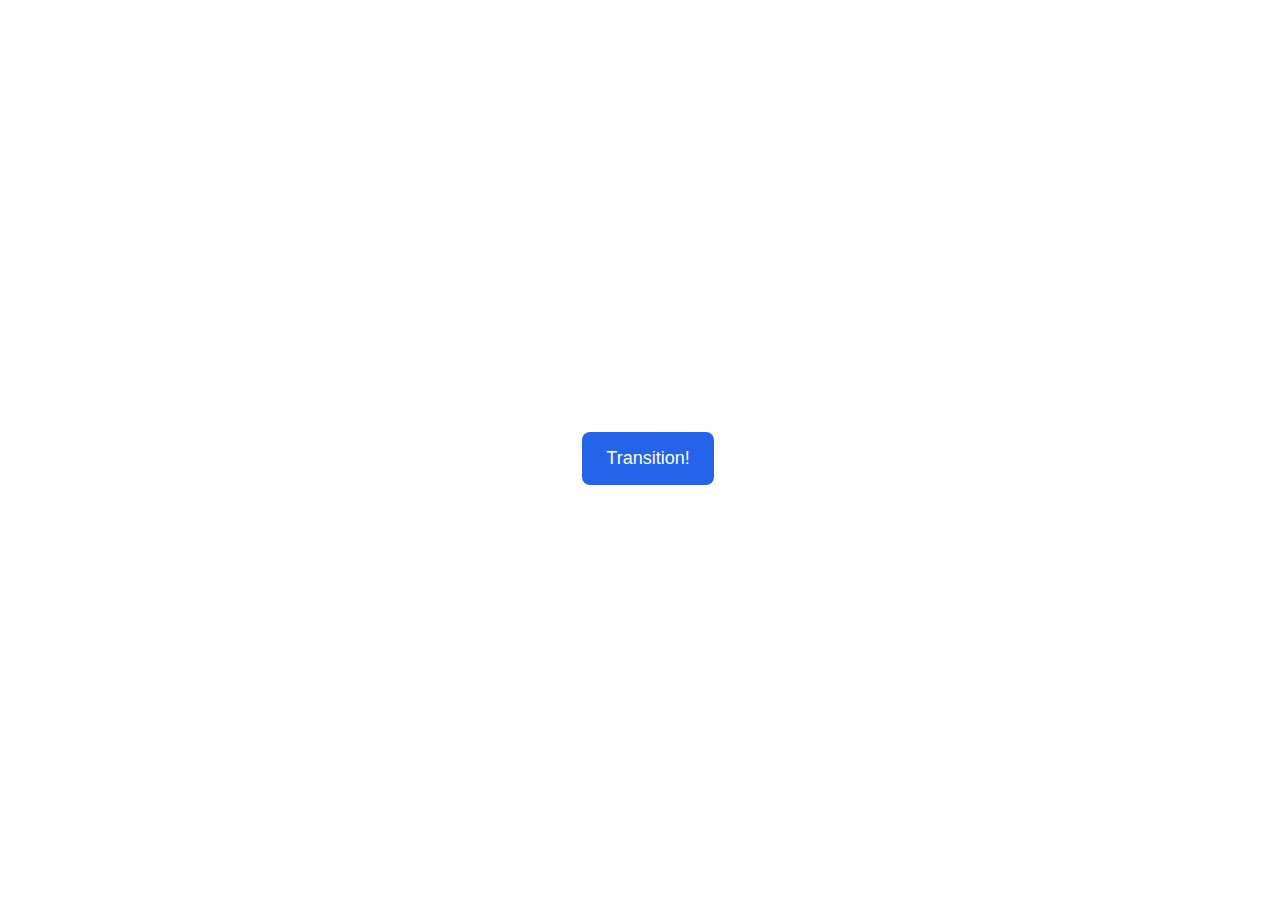
<file: animation/01-button-hover/index.html>
<!DOCTYPE html>
<html lang="en">
  <head>
    <meta charset="UTF-8" />
    <meta http-equiv="X-UA-Compatible" content="IE=edge" />
    <meta name="viewport" content="width=device-width, initial-scale=1.0" />
    <title>Button Hover</title>
    <link rel="stylesheet" href="style.css" />
  </head>
  <body>
    <div id="transition-container">
      <button>Transition!</button>
    </div>
  </body>
</html>
</file>
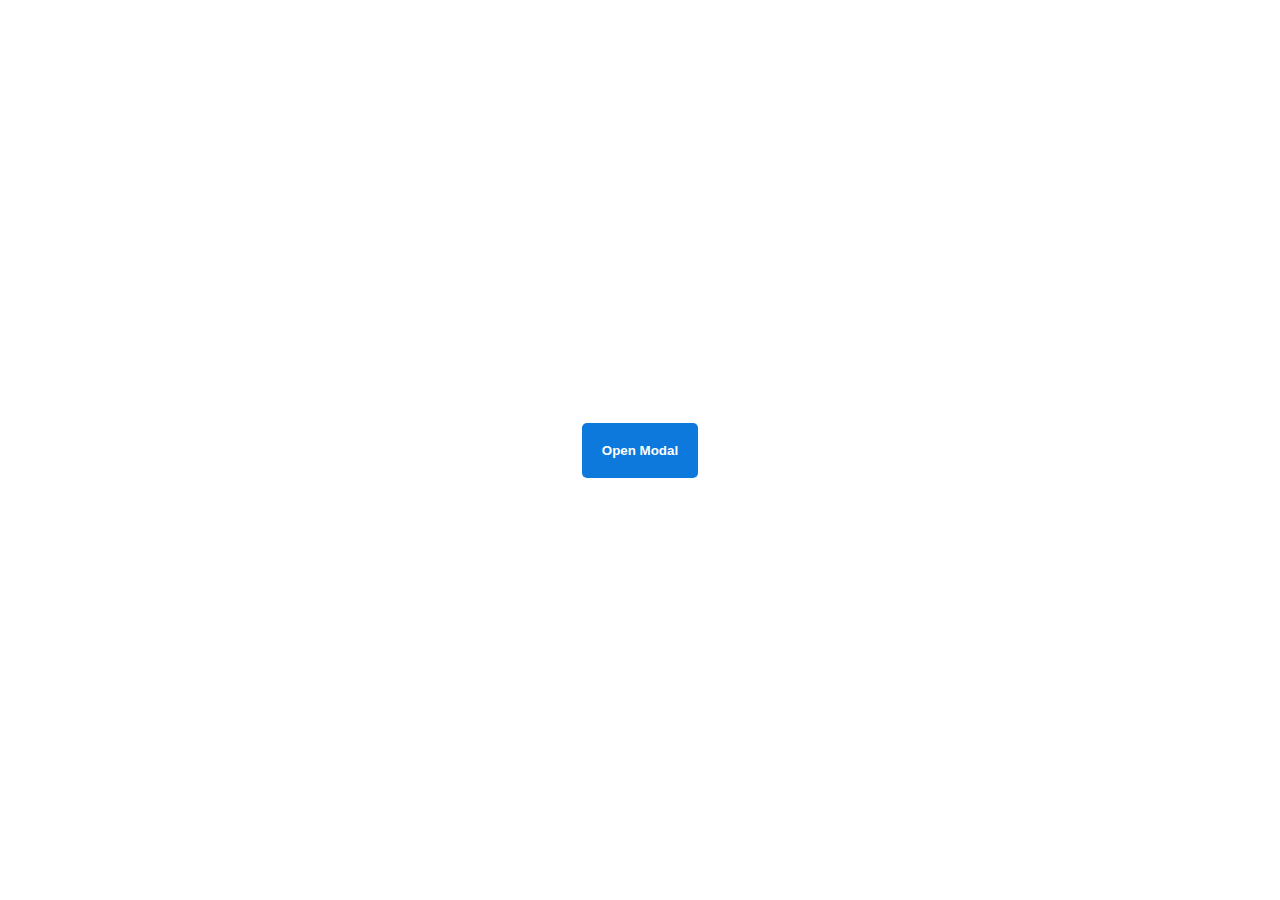
<file: animation/02-pop-up/index.html>
<!DOCTYPE html>
<html lang="en">
  <head>
    <meta charset="UTF-8" />
    <meta http-equiv="X-UA-Compatible" content="IE=edge" />
    <meta name="viewport" content="width=device-width, initial-scale=1.0" />
    <title>Popup</title>
    <link rel="stylesheet" href="style.css" />
  </head>
  <body>
    <div class="backdrop"></div>
    <div class="popup-modal">
      <h1>Look at me!</h1>
      <p>I'm a pop up dialog!</p>
      <button id="close-modal">Close Modal</button>
    </div>
    <div class="button-container">
      <button id="trigger-modal">Open Modal</button>
    </div>
    <script src="script.js"></script>
  </body>
</html>
</file>
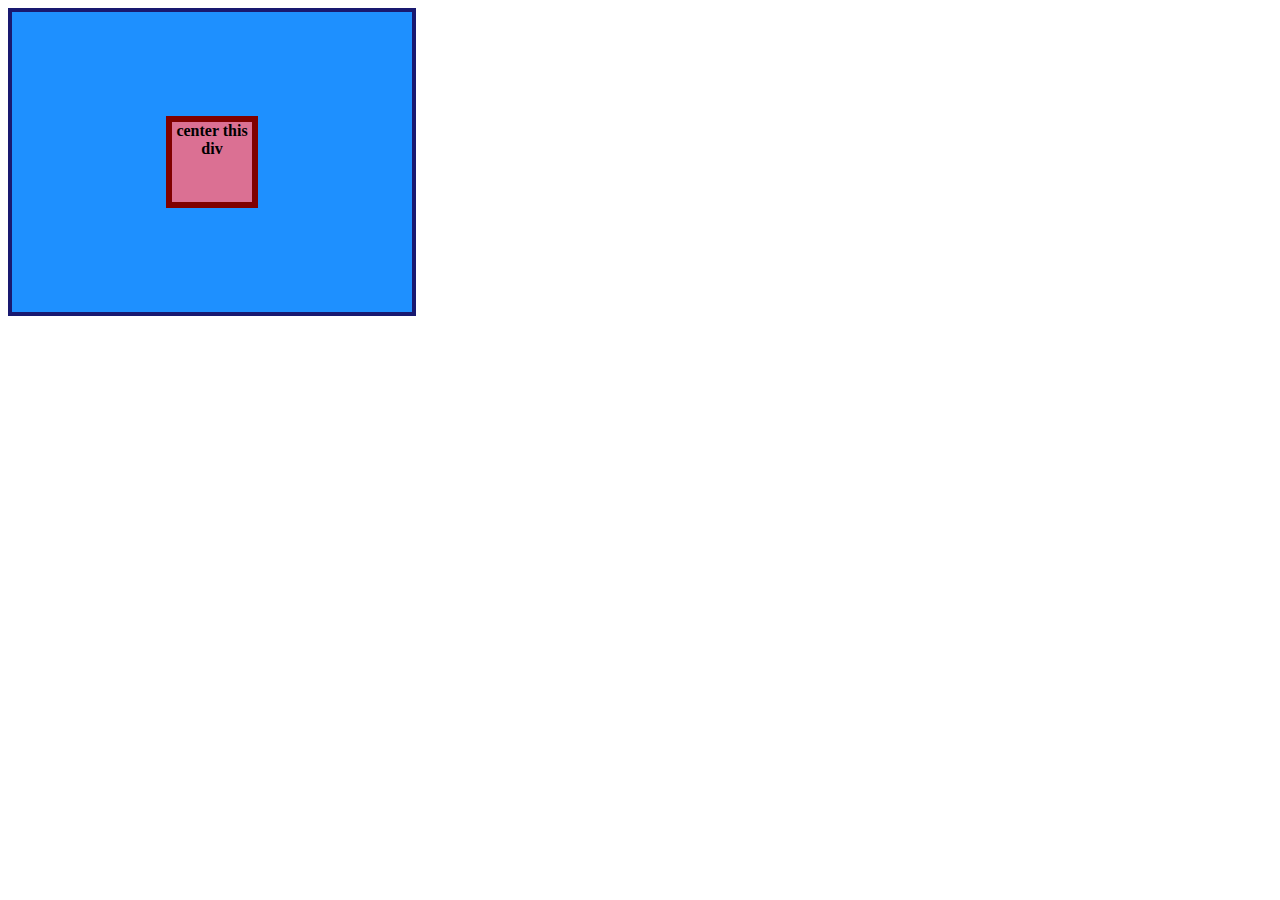
<file: flex/01-flex-center/index.html>
<!DOCTYPE html>
<html lang="en">
  <head>
    <meta charset="UTF-8">
    <meta http-equiv="X-UA-Compatible" content="IE=edge">
    <meta name="viewport" content="width=device-width, initial-scale=1.0">
    <title>CENTER THIS DIV</title>
    <link rel="stylesheet" href="style.css">
  </head>
  <body>
    <div class="container">
      <div class="box">center this div</div>
    </div>
  </body>
</html>
</file>
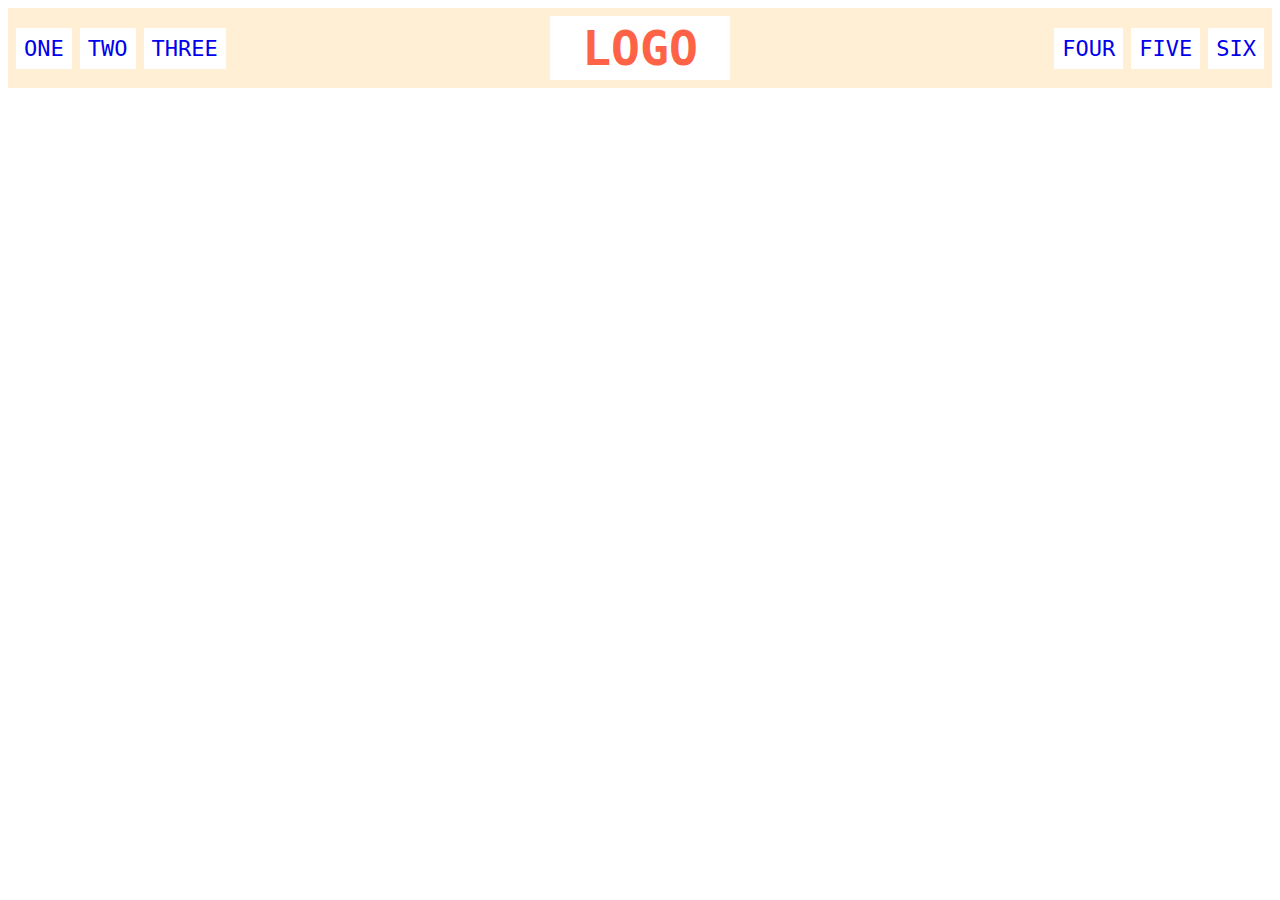
<file: flex/02-flex-header/index.html>
<!DOCTYPE html>
<html lang="en">
  <head>
    <meta charset="UTF-8">
    <meta http-equiv="X-UA-Compatible" content="IE=edge">
    <meta name="viewport" content="width=device-width, initial-scale=1.0">
    <title>Flex Header</title>
    <link rel="stylesheet" href="style.css">
  </head>
  <body>
    <div class="header">
      <div class="left-links">
        <ul>
          <li><a href="#">ONE</a></li>
          <li><a href="#">TWO</a></li>
          <li><a href="#">THREE</a></li>
        </ul>
      </div>
      <div class="logo">LOGO</div>
      <div class="right-links">
        <ul>
          <li><a href="#">FOUR</a></li>
          <li><a href="#">FIVE</a></li>
          <li><a href="#">SIX</a></li>
        </ul>
      </div>
    </div>
  </body>
</html>
</file>
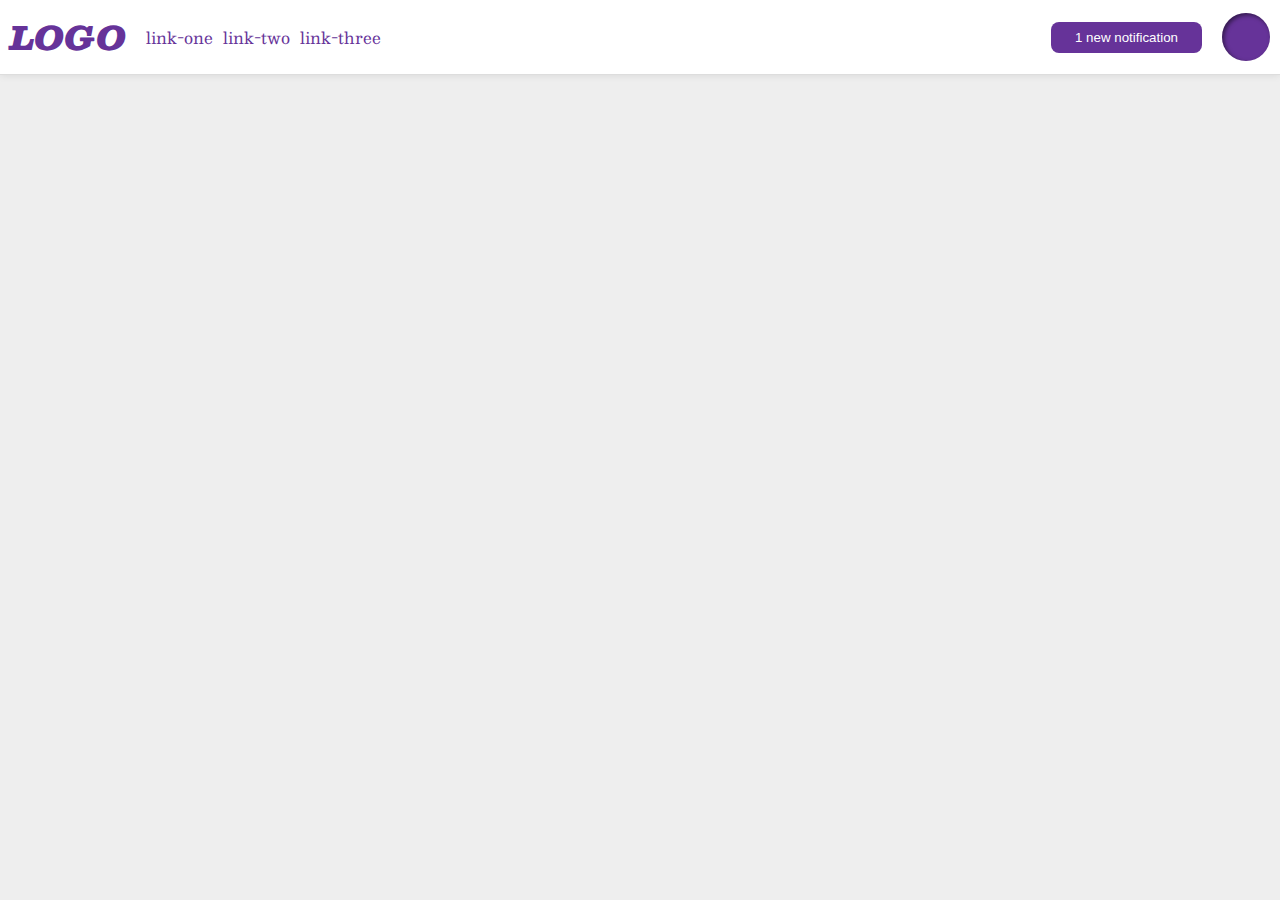
<file: flex/03-flex-header-2/index.html>
<!DOCTYPE html>
<html lang="en">
  <head>
    <meta charset="UTF-8">
    <meta http-equiv="X-UA-Compatible" content="IE=edge">
    <meta name="viewport" content="width=device-width, initial-scale=1.0">
    <title>Flex Header 2</title>
    <link rel="stylesheet" href="style.css">
  </head>
  <body>
    <div class="header">
      <div class="alignleft">
        <div class="logo">
          LOGO
        </div>
        <ul class="links">
          <li><a href="google.com">link-one</a></li>
          <li><a href="google.com">link-two</a></li>
          <li><a href="google.com">link-three</a></li>
        </ul>
      </div>
      <div class="alignright">
        <button class="notifications">
          1 new notification
        </button>
        <div class="profile-image"></div>
      </div>
    </div>
  </body>
</html>
</file>
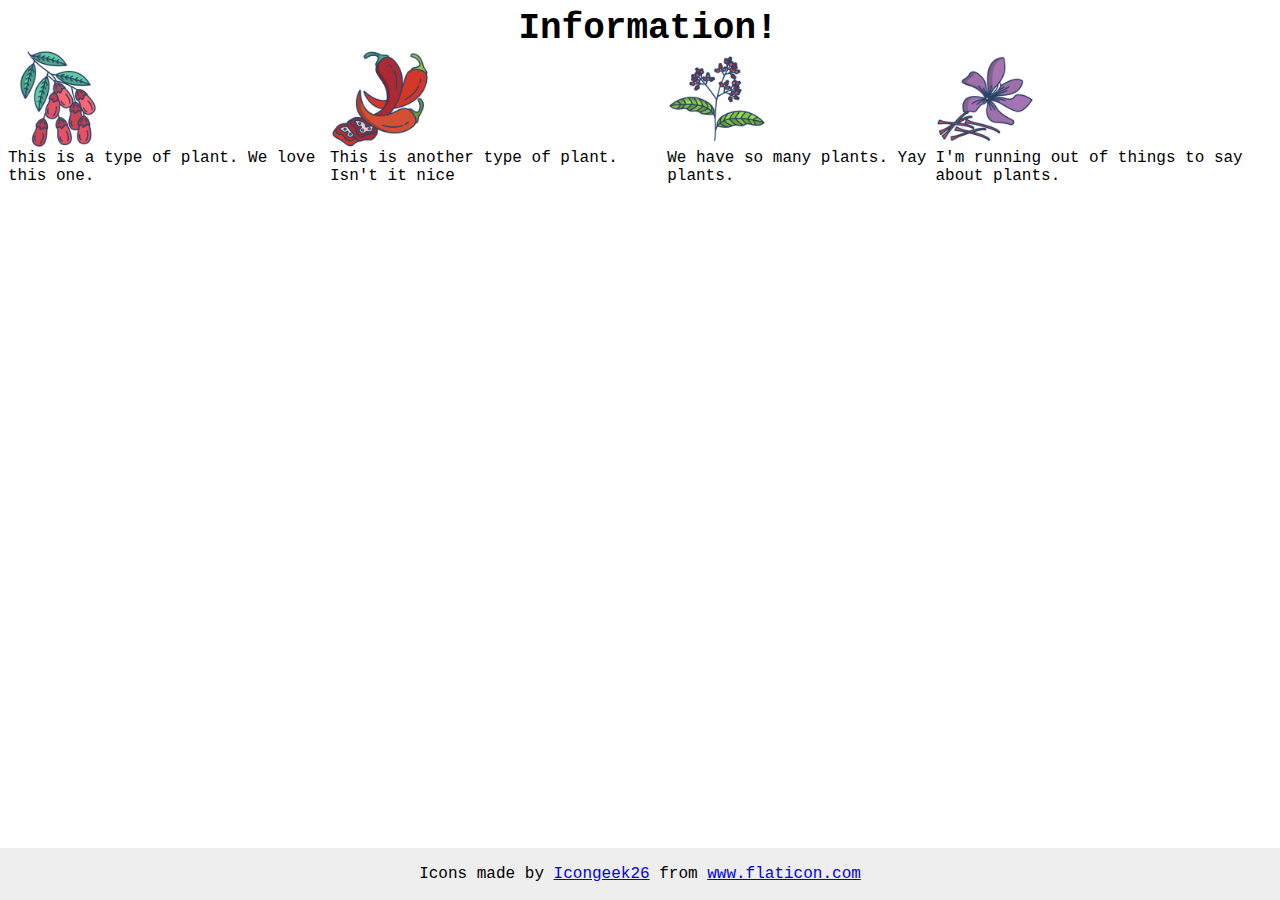
<file: flex/04-flex-information/index.html>
<!DOCTYPE html>
<html lang="en">
  <head>
    <meta charset="UTF-8">
    <meta http-equiv="X-UA-Compatible" content="IE=edge">
    <meta name="viewport" content="width=device-width, initial-scale=1.0">
    <title>Information</title>
    <link rel="stylesheet" href="style.css">
  </head>
  <body>
    <div class="title">Information!</div>

    <div class="allplants">
      <div class="pictext">
        <img src="./images/barberry.png" alt="barberry">
        <div class="text">This is a type of plant. We love this one.</div>
      </div>

      <div class="pictext">
        <img src="./images/chilli.png" alt="chili">
        <div class="text">This is another type of plant. Isn't it nice</div>
      </div>

      <div class="pictext">
        <img src="./images/pepper.png" alt="pepper">
        <div class="text">We have so many plants. Yay plants.</div>
      </div>

      <div class="pictext">
        <img src="./images/saffron.png" alt="saffron">
        <div class="text">I'm running out of things to say about plants.</div>
      </div>
    </div>

    <!-- disregard this section, it's here to give attribution to the creator of these icons -->
    <div class="footer">
      <div>Icons made by <a href="https://www.flaticon.com/authors/icongeek26" title="Icongeek26">Icongeek26</a> from <a href="https://www.flaticon.com/" title="Flaticon">www.flaticon.com</a></div>
    </div>
  </body>
</html>
</file>
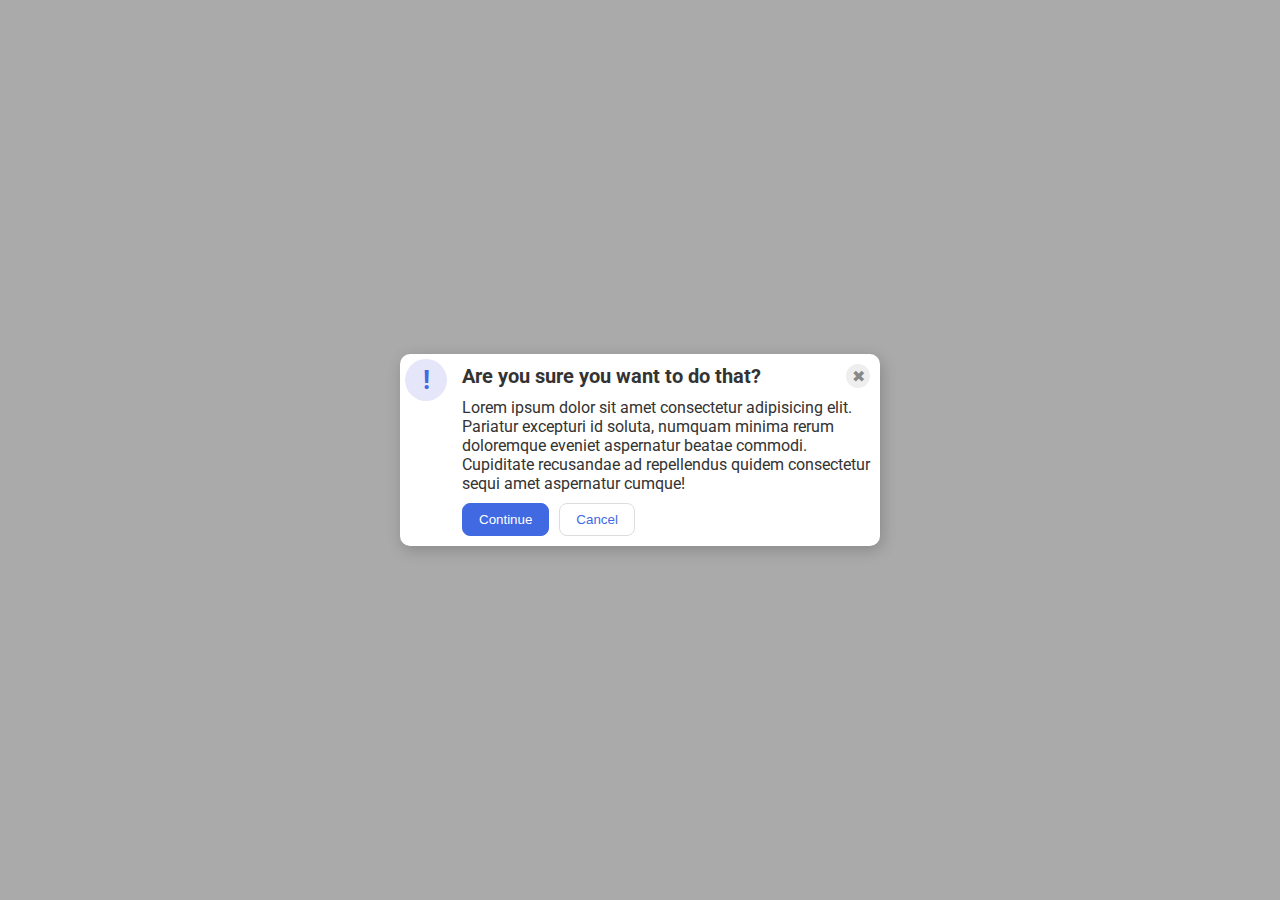
<file: flex/05-flex-modal/index.html>
<!DOCTYPE html>
<html lang="en">
  <head>
    <meta charset="UTF-8">
    <meta http-equiv="X-UA-Compatible" content="IE=edge">
    <meta name="viewport" content="width=device-width, initial-scale=1.0">
    <link rel="stylesheet" href="style.css">
    <title>Modal</title>
  </head>
  <body>
    <div class="modal">
      <div class="icon">!</div>
      <div class="rightside">
        <div class="titlexbutton">
          <div class="header">Are you sure you want to do that?</div>
          <div class="close-button">✖</div>
        </div>
        <div class="text">Lorem ipsum dolor sit amet consectetur adipisicing elit. Pariatur excepturi id soluta, numquam minima rerum doloremque eveniet aspernatur beatae commodi. Cupiditate recusandae ad repellendus quidem consectetur sequi amet aspernatur cumque!</div>
        <div class="buttons">
          <button class="continue">Continue</button>
          <button class="cancel">Cancel</button>
        </div>
      </div>
    </div>
  </body>
</html>
</file>
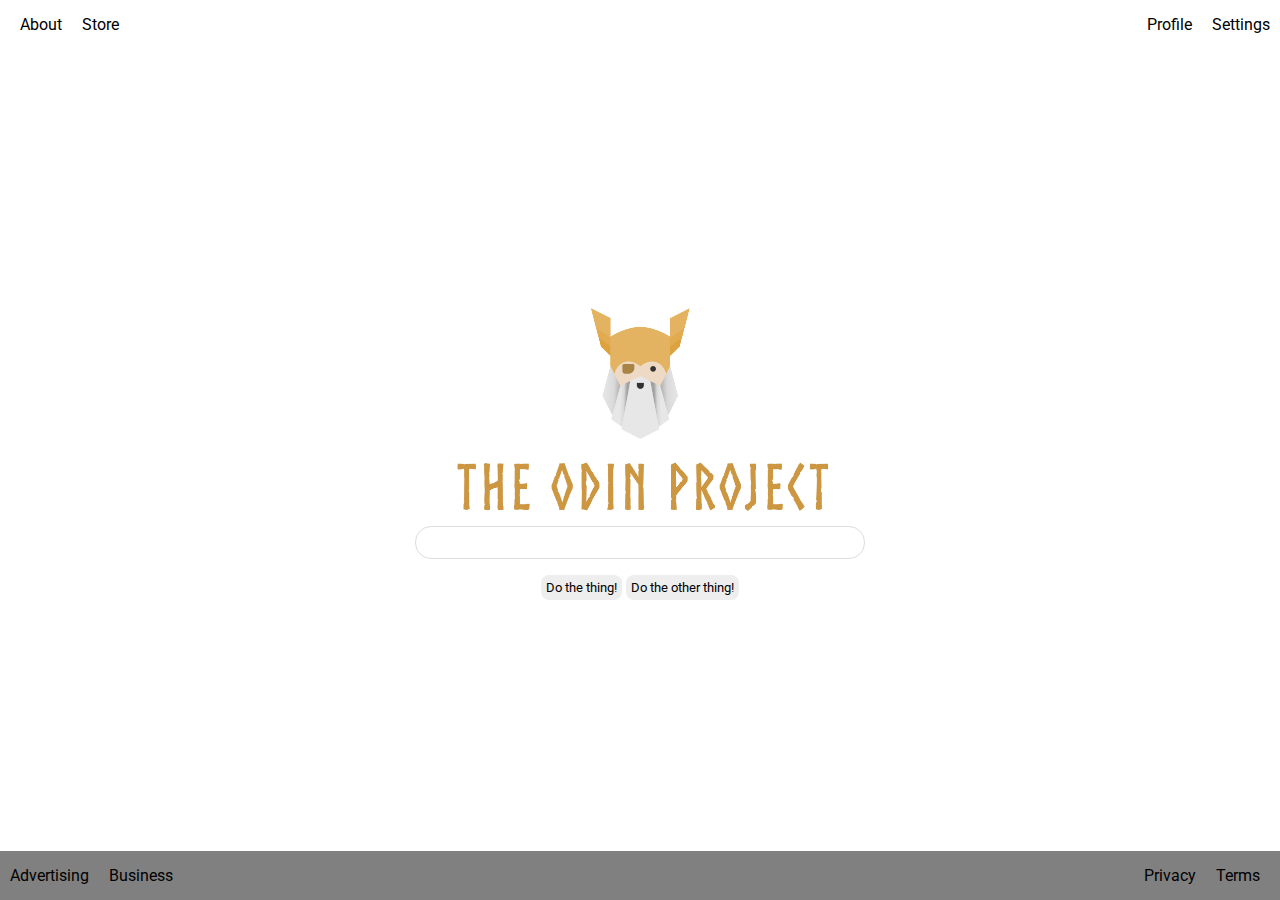
<file: flex/06-flex-layout/index.html>
<!DOCTYPE html>
<html lang="en">
  <head>
    <meta charset="UTF-8">
    <meta http-equiv="X-UA-Compatible" content="IE=edge">
    <meta name="viewport" content="width=device-width, initial-scale=1.0">
    <title>LAYOUT</title>
    <link rel="stylesheet" href="./style.css">
  </head>
  <body>
    <div class="header">
      <ul class="left-links">
        <li><a href="#">About</a></li>
        <li><a href="#">Store</a></li>
      </ul>
      <ul class="right-links">
        <li><a href="#">Profile</a></li>
        <li><a href="#">Settings</a></li>
      </ul>
    </div>
    <div class="content">
      <img src="./logo.png" alt="">
      <div class="input">
        <input type="text">
      </div>
      <div class="buttons">
        <button>Do the thing!</button>
        <button>Do the other thing!</button>
      </div>
    </div>
    <div class="footer">
      <ul class="left-links">
        <li><a href="#">Advertising</a></li>
        <li><a href="#">Business</a></li>
      </ul>
      <ul class="right-links">
        <li><a href="#">Privacy</a></li>
        <li><a href="#">Terms</a></li>
      </ul>
    </div>
  </body>
</html>
</file>
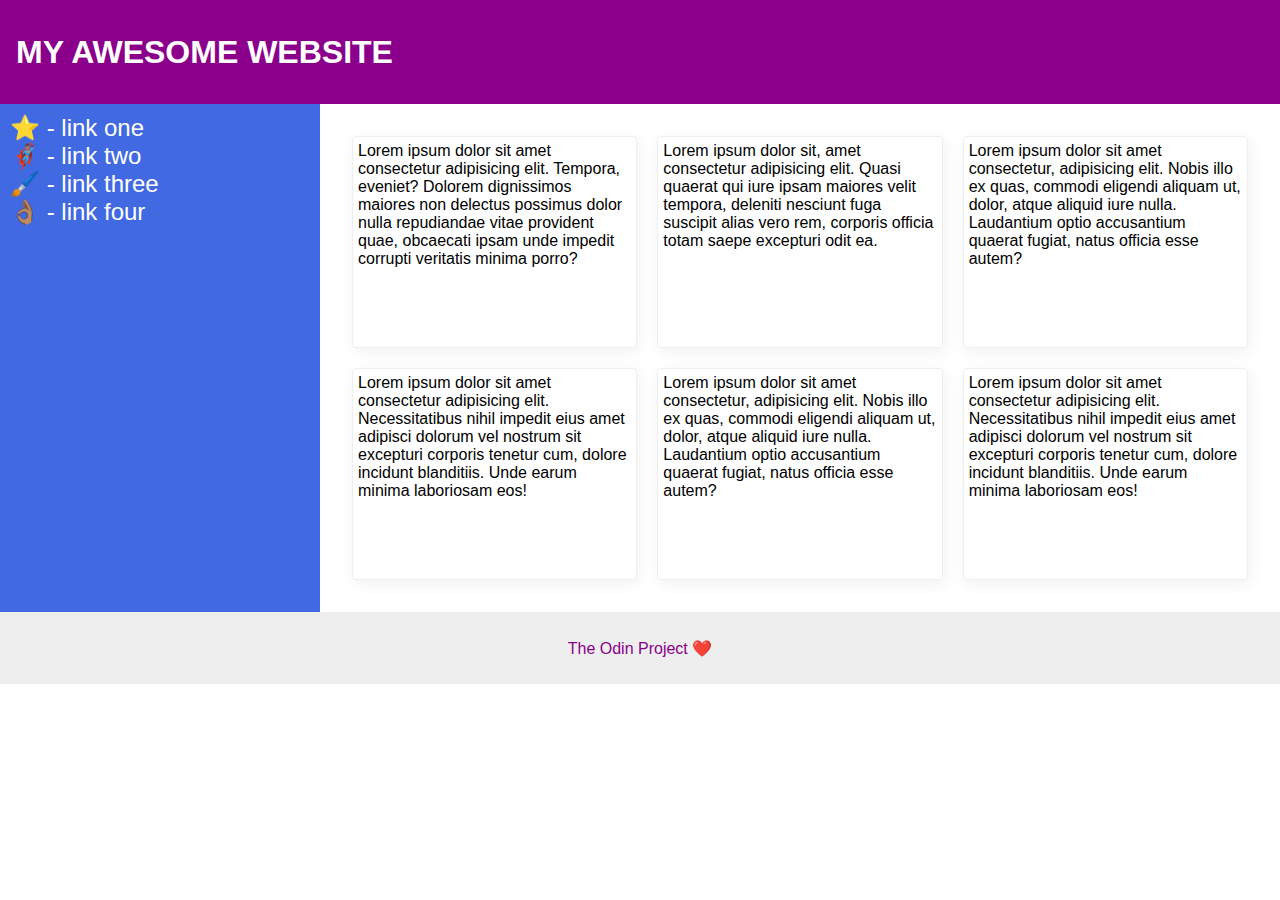
<file: flex/07-flex-layout-2/index.html>
<!DOCTYPE html>
<html lang="en">
  <head>
    <meta charset="UTF-8">
    <meta http-equiv="X-UA-Compatible" content="IE=edge">
    <meta name="viewport" content="width=device-width, initial-scale=1.0">
    <title>The Holy Grail</title>
    <link rel="stylesheet" href="style.css">
  </head>
  <body>
    <div class="header">
      MY AWESOME WEBSITE
    </div>

    <div class="leftright">
      <div class="sidebar">
        <ul>
          <li><a href="#">⭐ - link one</a></li>
          <li><a href="#">🦸🏽‍♂️ - link two</a></li>
          <li><a href="#">🖌️ - link three</a></li>
          <li><a href="#">👌🏽 - link four</a></li>
        </ul>
      </div>

      <div class="cardbox">
        <div class="card">Lorem ipsum dolor sit amet consectetur adipisicing elit. Tempora, eveniet? Dolorem dignissimos maiores non delectus possimus dolor nulla repudiandae vitae provident quae, obcaecati ipsam unde impedit corrupti veritatis minima porro?</div>
        <div class="card">Lorem ipsum dolor sit, amet consectetur adipisicing elit. Quasi quaerat qui iure ipsam maiores velit tempora, deleniti nesciunt fuga suscipit alias vero rem, corporis officia totam saepe excepturi odit ea.</div>
        <div class="card">Lorem ipsum dolor sit amet consectetur, adipisicing elit. Nobis illo ex quas, commodi eligendi aliquam ut, dolor, atque aliquid iure nulla. Laudantium optio accusantium quaerat fugiat, natus officia esse autem?</div>
        <div class="card">Lorem ipsum dolor sit amet consectetur adipisicing elit. Necessitatibus nihil impedit eius amet adipisci dolorum vel nostrum sit excepturi corporis tenetur cum, dolore incidunt blanditiis. Unde earum minima laboriosam eos!</div>
        <div class="card">Lorem ipsum dolor sit amet consectetur, adipisicing elit. Nobis illo ex quas, commodi eligendi aliquam ut, dolor, atque aliquid iure nulla. Laudantium optio accusantium quaerat fugiat, natus officia esse autem?</div>
        <div class="card">Lorem ipsum dolor sit amet consectetur adipisicing elit. Necessitatibus nihil impedit eius amet adipisci dolorum vel nostrum sit excepturi corporis tenetur cum, dolore incidunt blanditiis. Unde earum minima laboriosam eos!</div>
      </div>
    </div>

    <div class="footer">
      The Odin Project ❤️
    </div>
  </body>
</html>
</file>
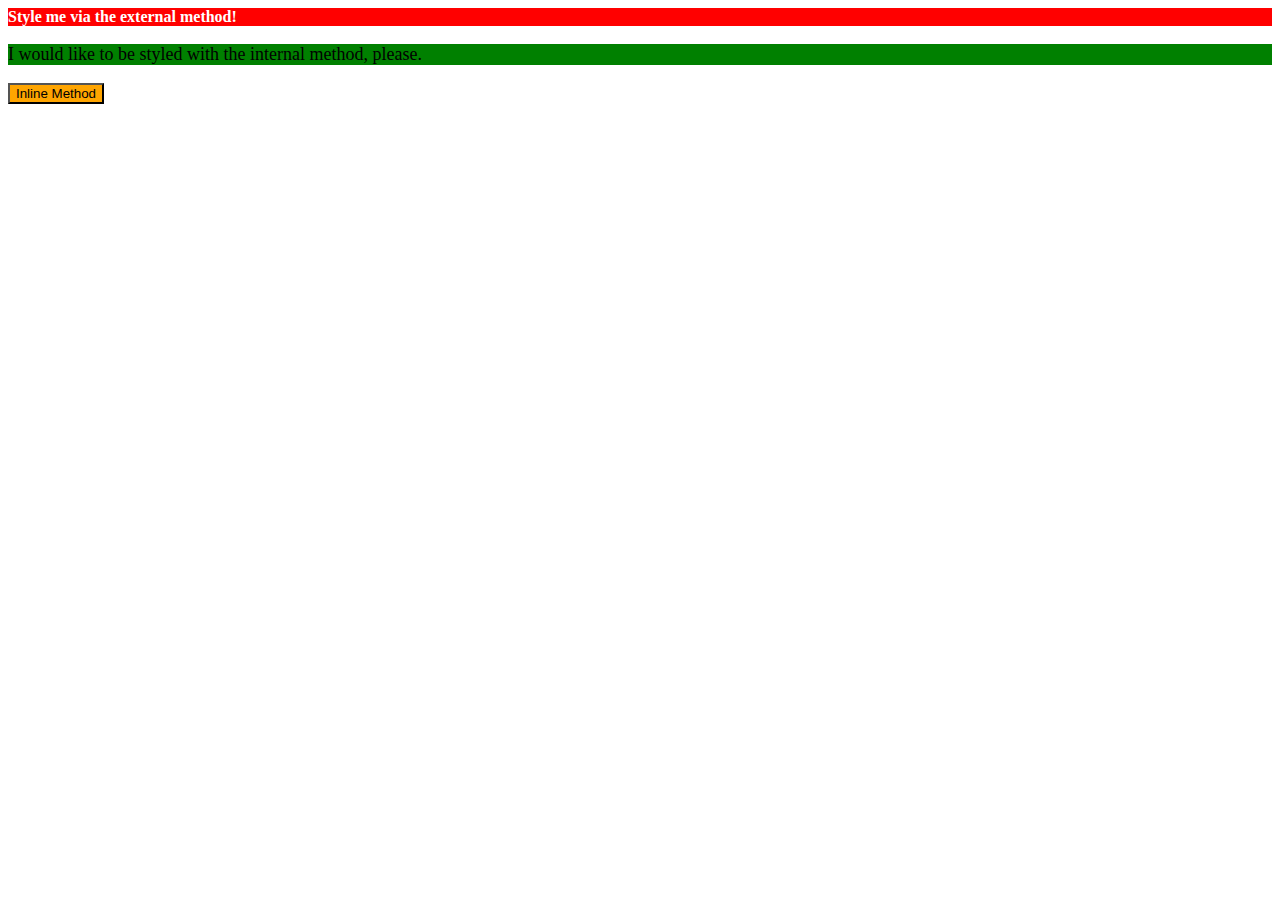
<file: foundations/01-css-methods/index.html>
<!DOCTYPE html>
<html lang="en">
  <head>
    <meta charset="UTF-8">
    <meta http-equiv="X-UA-Compatible" content="IE=edge">
    <meta name="viewport" content="width=device-width, initial-scale=1.0">
    <title>Methods for Adding CSS</title>
    <link rel="stylesheet" href="style.css">
    <style>
      p
      {
        background-color: green;
        font-size: 18px;
      }
    </style>
  </head>
  <body>
    <div>Style me via the external method!</div>
    <p>I would like to be styled with the internal method, please.</p>
    <button style="background-color: orange; font-style: 18px;">
      Inline Method
    </button>
  </body>
</html>
</file>
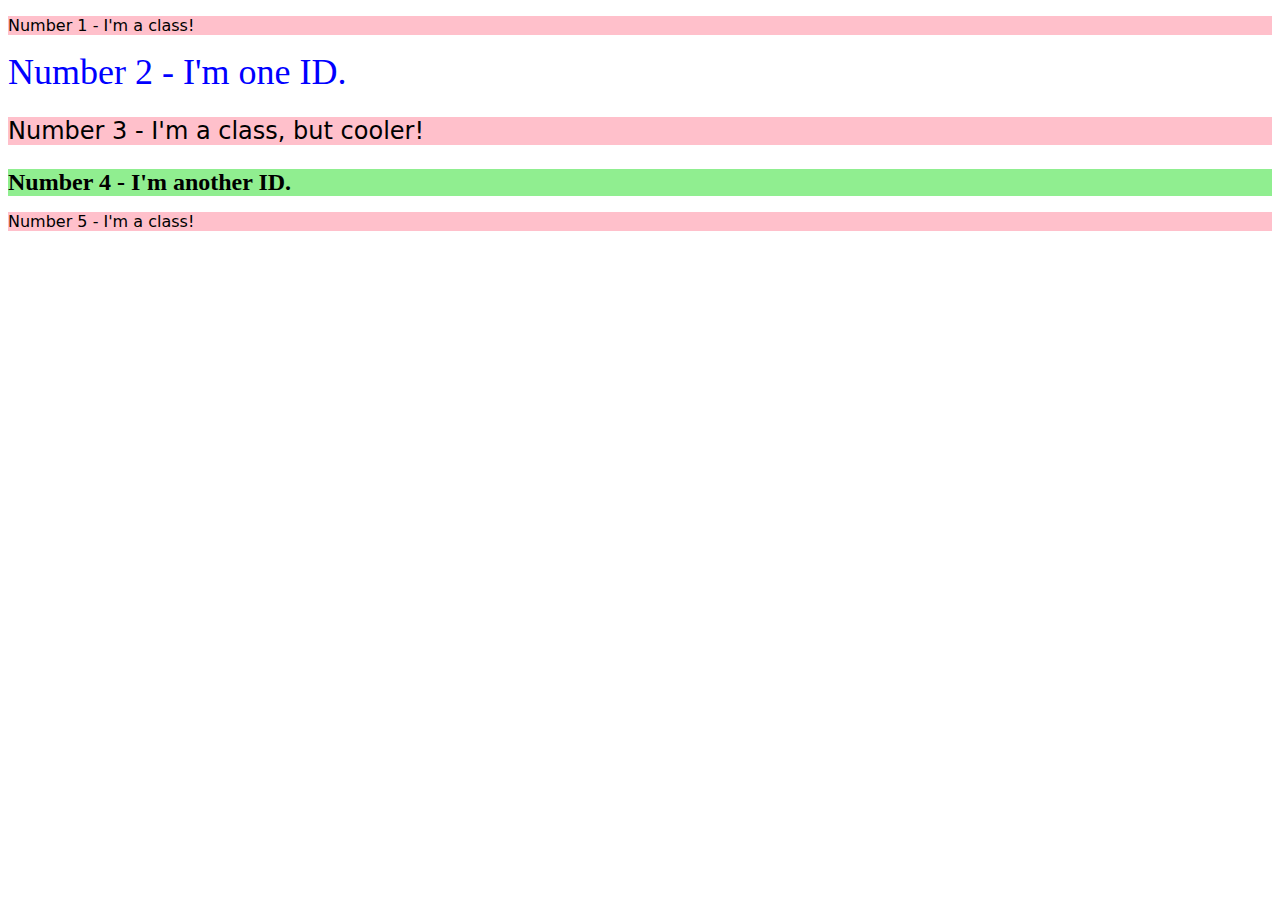
<file: foundations/02-class-id-selectors/index.html>
<!DOCTYPE html>
<html lang="en">
  <head>
    <meta charset="UTF-8">
    <meta http-equiv="X-UA-Compatible" content="IE=edge">
    <meta name="viewport" content="width=device-width, initial-scale=1.0">
    <title>Class and ID Selectors</title>
    <link rel="stylesheet" href="style.css">
  </head>
  <body>
    <p class="p">Number 1 - I'm a class!</p>
    <div id="two">Number 2 - I'm one ID.</div>
    <p class="p" id="three">Number 3 - I'm a class, but cooler!</p>
    <div id="four">Number 4 - I'm another ID.</div>
    <p class="p">Number 5 - I'm a class!</p>
  </body>
</html>
</file>
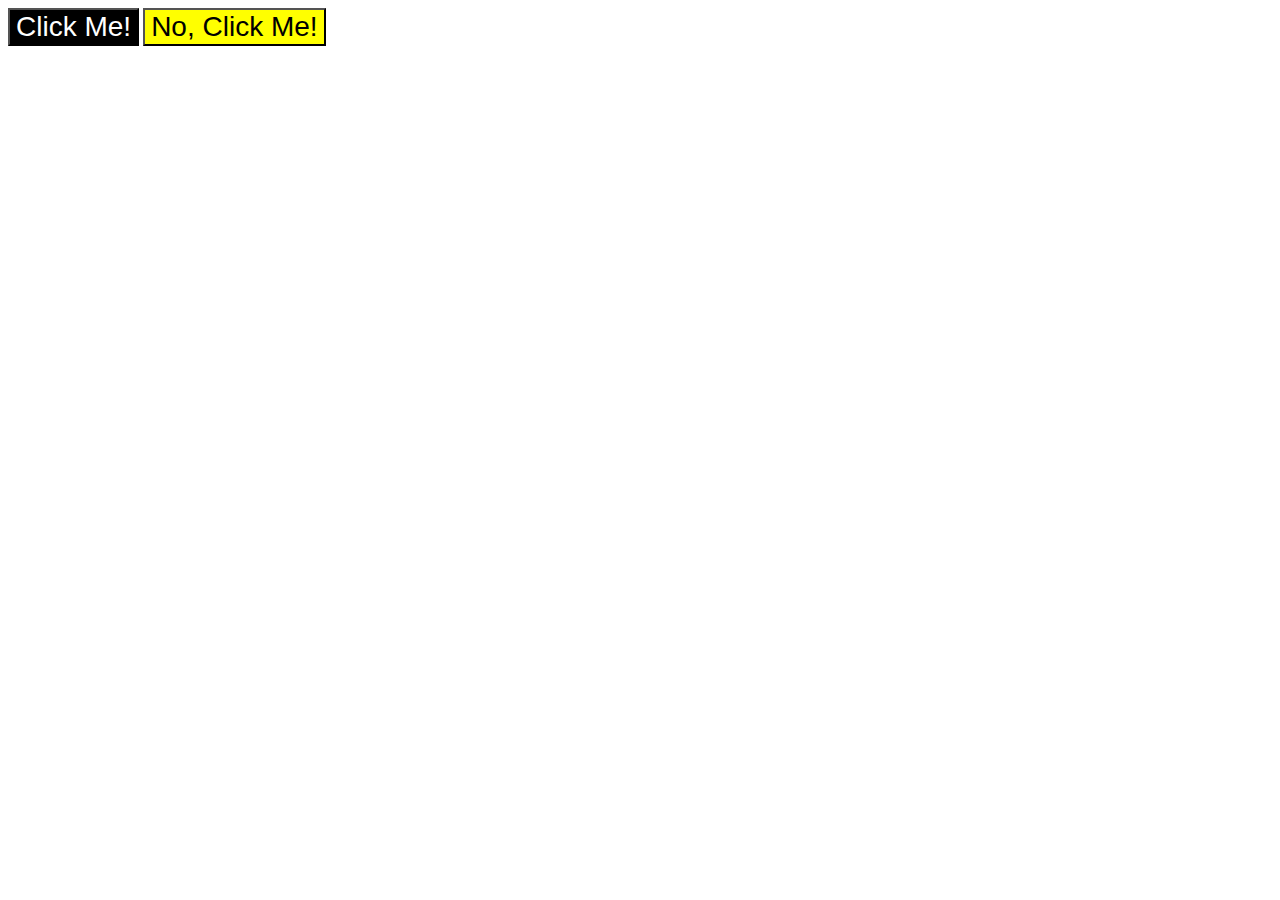
<file: foundations/03-grouping-selectors/index.html>
<!DOCTYPE html>
<html lang="en">
  <head>
    <meta charset="UTF-8">
    <meta http-equiv="X-UA-Compatible" content="IE=edge">
    <meta name="viewport" content="width=device-width, initial-scale=1.0">
    <title>Grouping Selectors</title>
    <link rel="stylesheet" href="style.css">
  </head>
  <body>
    <button class="but left">Click Me!</button>
    <button class="but right">No, Click Me!</button>
  </body>
</html>
</file>
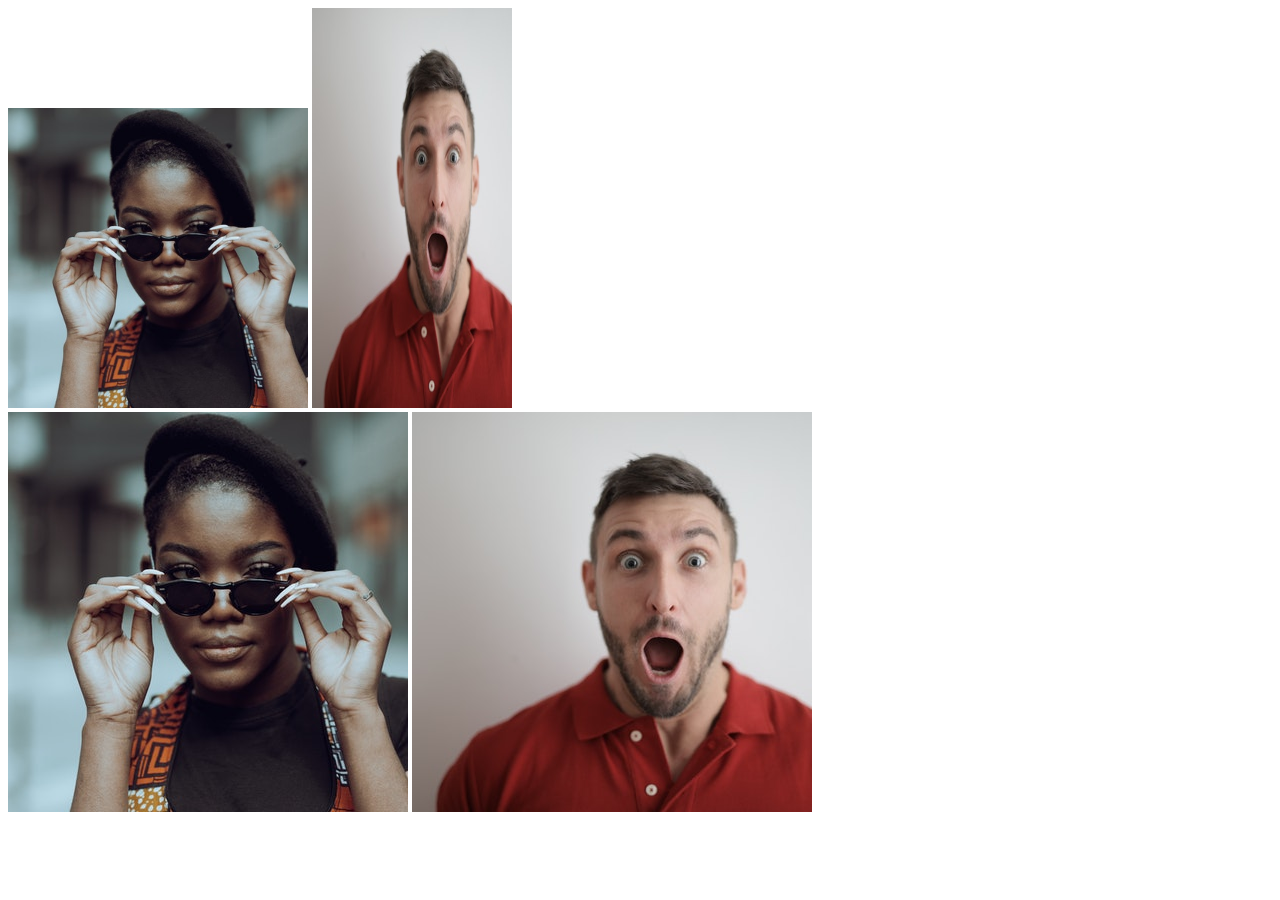
<file: foundations/04-chaining-selectors/index.html>
<!DOCTYPE html>
<html lang="en">
  <head>
    <meta charset="UTF-8">
    <meta http-equiv="X-UA-Compatible" content="IE=edge">
    <meta name="viewport" content="width=device-width, initial-scale=1.0">
    <title>Chaining Selectors</title>
    <link rel="stylesheet" href="style.css">
  </head>
  <body>
    <!-- Use the classes BELOW this line -->
    <div>
      <img class="avatar proportioned" src="./pexels-katho-mutodo-8434791.jpg" alt="">
      <img class="avatar distorted" src="./pexels-andrea-piacquadio-3777931.jpg" alt="">
    </div>
    <!-- Use the classes ABOVE this line -->
    <div>
      <img class="original proportioned" src="./pexels-katho-mutodo-8434791.jpg" alt="">
      <img class="original distorted" src="./pexels-andrea-piacquadio-3777931.jpg" alt="">
    </div>
  </body>
</html>
</file>
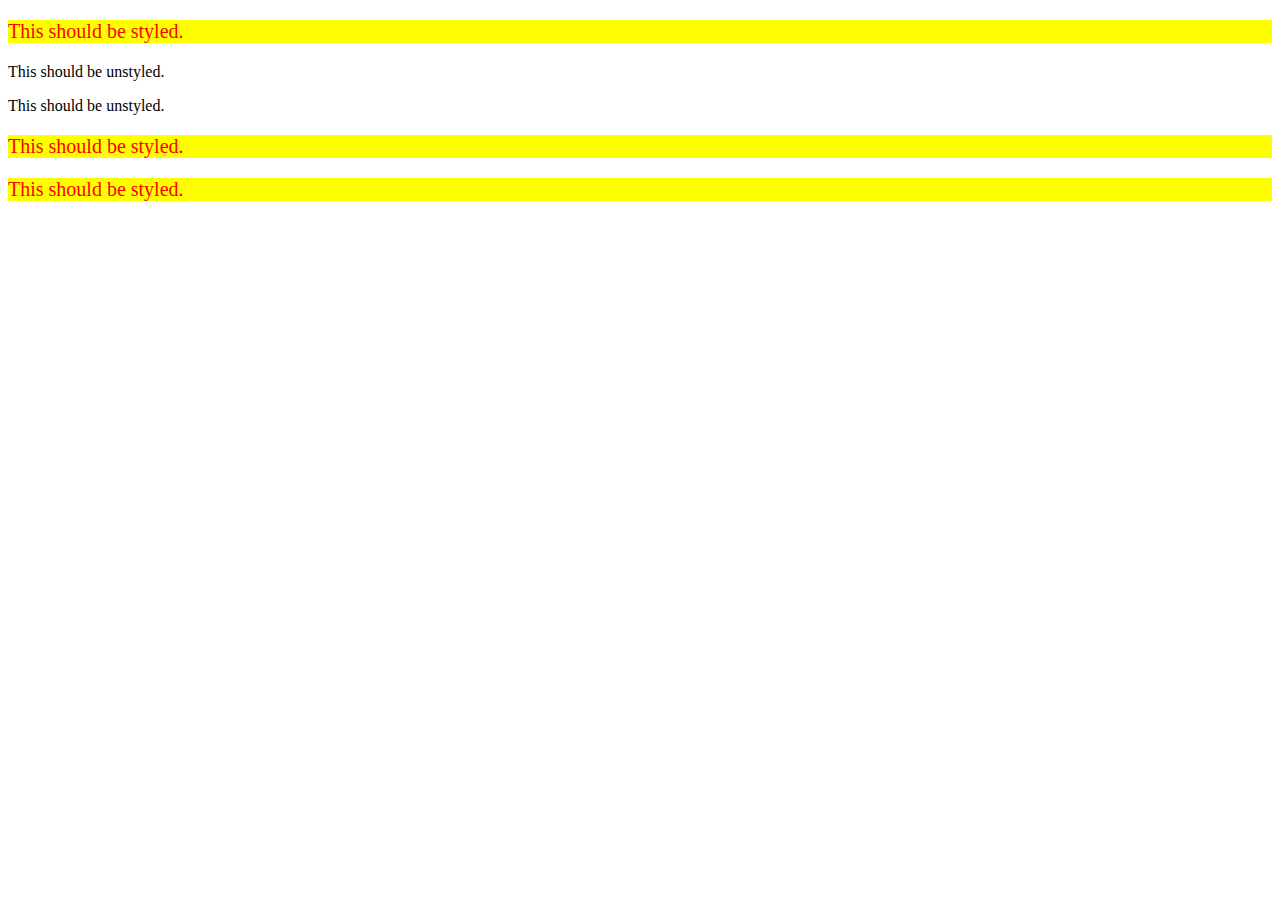
<file: foundations/05-descendant-combinator/index.html>
<!DOCTYPE html>
<html lang="en">
  <head>
    <meta charset="UTF-8">
    <meta http-equiv="X-UA-Compatible" content="IE=edge">
    <meta name="viewport" content="width=device-width, initial-scale=1.0">
    <title>Descendant Combinator</title>
    <link rel="stylesheet" href="style.css">
  </head>
  <body>
    <div class="container">
      <p class="text">This should be styled.</p>
    </div>
    <p class="text">This should be unstyled.</p>
    <p class="text">This should be unstyled.</p>
    <div class="container">
      <p class="text">This should be styled.</p>
      <p class="text">This should be styled.</p>
    </div>
  </body>
</html>
</file>
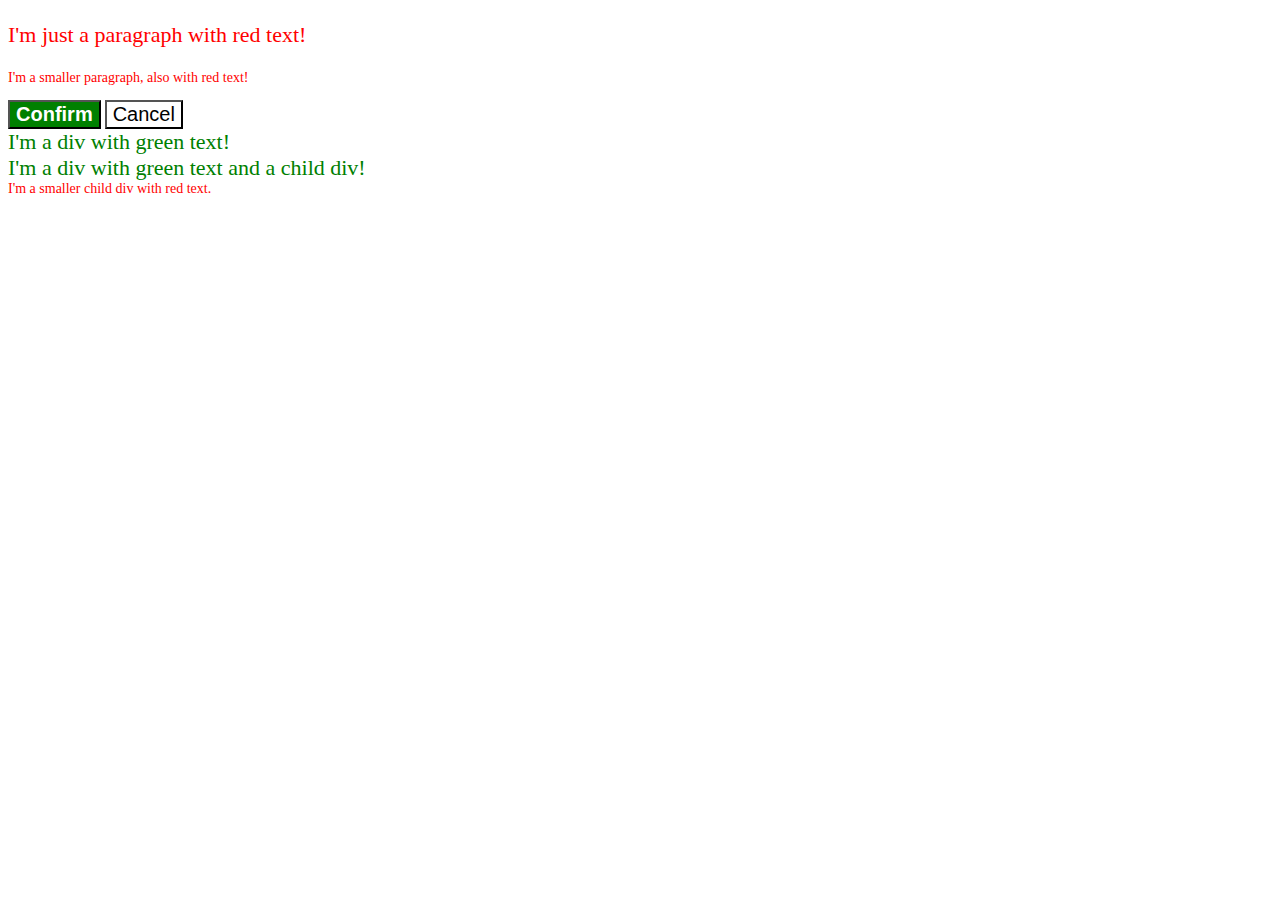
<file: foundations/06-cascade-fix/index.html>
<!DOCTYPE html>
<html lang="en">
  <head>
    <meta charset="UTF-8">
    <meta http-equiv="X-UA-Compatible" content="IE=edge">
    <meta name="viewport" content="width=device-width, initial-scale=1.0">
    <title>Fix the Cascade</title>
    <link rel="stylesheet" href="style.css">
  </head>
  <body>
    <p class="para">I'm just a paragraph with red text!</p>
    <p class="para small-para">I'm a smaller paragraph, also with red text!</p>

    <button id="confirm-button" class="button confirm">Confirm</button>
    <button id="cancel-button" class="button cancel">Cancel</button>

    <div class="text">I'm a div with green text!</div>
    <div class="text">I'm a div with green text and a child div!
      <div class="text child">I'm a smaller child div with red text.</div>
    </div>
  </body>
</html>
</file>
<file: animation/01-button-hover/style.css>
#transition-container {
  width: 100vw;
  height: 100vh;
  display: flex;
  flex-direction: column;
  justify-content: center;
  align-items: center;
  font-family: Arial, sans-serif;
}

button {
  border-radius: 8px;
  border: none;
  background-color: #2563eb;
  color: white;
  font-size: 18px;
  padding: 16px 24px;
  text-align: center;
  transition: transform 300ms ease-in-out;
}

button:hover
{
  transform: scale(1.2);
}
</file>
<file: animation/02-pop-up/style.css>
* {
  padding: 0;
  margin: 0;
}

body {
  overflow: hidden;
}

.button-container {
  width: 100vw;
  height: 100vh;
  background-color: #ffffff;
  opacity: 100%;
  display: flex;
  align-items: center;
  justify-content: center;
}

button {
  padding: 20px;
  color: #ffffff;
  background-color: #0e79dd;
  border: none;
  border-radius: 5px;
  font-weight: 600;
}

.popup-modal {
  padding: 32px 64px;
  background-color: white;
  border: 1px solid black;
  border-radius: 10px;
  position: fixed;
  top: 50%;
  left: 50%;
  transform-origin: center;
  transform: translate(-50%,-150%);
  pointer-events: none;
  opacity: 0%;
  text-align: center;
  transition: transform 300ms ease-in-out, opacity 300ms;
}
.popup-modal p {
  margin-bottom: 24px
}

.backdrop {
  pointer-events: none;
  position: fixed;
  inset: 0;
  background: #000;
  opacity: 0%;
}

.popup-modal.show {
  opacity: 100%;
  transform: translate(-50%,-50%);
  pointer-events: all;
}

.backdrop.show {
  opacity: 30%;
}
</file>
<file: flex/01-flex-center/style.css>
.container {
  background: dodgerblue;
  border: 4px solid midnightblue;
  width: 400px;
  height: 300px;
  display: flex;
  justify-content: center;
  align-items: center;
}

.box {
  background: palevioletred;
  font-weight: bold;
  text-align: center;
  border: 6px solid maroon;
  width: 80px;
  height: 80px;
}
</file>
<file: flex/02-flex-header/style.css>
.header  {
  font-family: monospace;
  background: papayawhip;
  display: flex;
  justify-content: space-between;
  align-items: center;
  flex-direction: row;
  padding: 8px;
}

.logo {
  font-size: 48px;
  font-weight: 900;
  color: tomato;
  background: white;
  padding: 4px 32px;
}

ul {
  /* this removes the dots on the list items*/
  list-style-type: none;
  display: flex;
  flex-direction: row;
  margin: 0;
  padding: 0;
  gap: 8px
}

a {
  font-size: 22px;
  background: white;
  padding: 8px;
  /* this removes the line under the links */
  text-decoration: none;
}
</file>
<file: flex/03-flex-header-2/style.css>
/* this is some magical font-importing.  
you'll learn about it later. */
@import url('https://fonts.googleapis.com/css2?family=Besley:ital,wght@0,400;1,900&display=swap');

body {
  margin: 0;
  background: #eee;
  font-family: Besley, serif;
}

.header {
  background: white;
  border-bottom: 1px solid #ddd;
  box-shadow: 0 0 8px rgba(0,0,0,.1);
}

.profile-image {
  background: rebeccapurple;
  box-shadow: inset 2px 2px 4px rgba(0,0,0,.5);
  border-radius: 50%;
  width: 48px;
  height: 48px;
}

.logo {
  color: rebeccapurple;
  font-size: 32px;
  font-weight: 900;
  font-style: italic;
}

button {
  border: none;
  border-radius: 8px;
  background: rebeccapurple;
  color: white;
  padding: 8px 24px;
}

a {
  /* this removes the line under our links */
  text-decoration: none;
  color: rebeccapurple;
}

ul {
  list-style-type: none;
}

/*SOLUSHUN*/
.header
{
  display: flex;
  flex-direction: row;
  align-items: center;
  /*justify-content: space-between;*/
  padding: 0px;
  columns: 20% 2;
}

ul
{
  margin: 0;
  padding: 0;
  display: flex;
  flex-direction: row;
  gap: 10px;
  justify-self: left;
  margin: 10px;
}

.profile-image
{
  margin: 10px;
}

button
{
  margin: 10px;
}

.logo
{
  margin: 10px;
}

.alignleft
{
  display: flex;
  flex-direction: row;
  align-items: center;
  justify-content: left;
  width: 50%;
}

.alignright
{
  display: flex;
  flex-direction: row;
  align-items: center;
  justify-content: right;
  width: 50%;
}
</file>
<file: flex/04-flex-information/style.css>
body {
  font-family: 'Courier New', Courier, monospace;
}

img {
  width: 100px;
  height: 100px;
}

.title {
  font-size: 36px;
  font-weight: 900;
}

/* do not edit this footer */
.footer {
  position: fixed;
  bottom: 0;
  left: 0;
  right: 0;
  height: 52px;
  display: flex;
  align-items: center;
  justify-content: center;
  background: #eee;
}

/*solution*/

.title
{
  display: flex;
  flex-direction: row;
  width: 100vw;
  justify-content: center;
}

.allplants
{
  display: flex;
  justify-content: space-evenly;
  flex-direction: row;
  width: 100vw;
}

.pictext
{
  display: flex;
  flex-direction: column;
}
</file>
<file: flex/05-flex-modal/style.css>
@import url('https://fonts.googleapis.com/css2?family=Roboto:wght@400;700&display=swap');

html, body {
  height: 100%;
}

body {
  font-family: Roboto, sans-serif;
  margin: 0;
  background: #aaa;
  color: #333;
  /* I'll give you this one for free lol */
  display: flex;
  align-items: center;
  justify-content: center;
}

.modal {
  background: white;
  width: 480px;
  border-radius: 10px;
  box-shadow: 2px 4px 16px rgba(0,0,0,.2);
}

.icon {
  color: royalblue;
  font-size: 26px;
  font-weight: 700;
  background: lavender;
  width: 42px;
  height: 42px;
  border-radius: 50%;
  display: flex;
  align-items: center;
  justify-content: center;
}

.close-button {
  background: #eee;
  border-radius: 50%;
  color: #888;
  font-weight: 400;
  font-size: 16px;
  height: 24px;
  width: 24px;
  display: flex;
  align-items: center;
  justify-content: center;
}

button {
  padding: 8px 16px;
  border-radius: 8px;
}

button.continue {
  background: royalblue;
  border: 1px solid royalblue;
  color: white;
}

button.cancel {
  background: white;
  border: 1px solid #ddd;
  color: royalblue;
}

/*solution*/

.icon
{
  margin: 5px;
  aspect-ratio: 1 / 1;
}

.modal
{
  display: flex;
  flex-direction: row;
}

.rightside
{
  display: flex;
  flex-direction: column;
  margin: 5px;
}

.titlexbutton
{
  display: flex;
  flex-direction: row;
  justify-content: space-between;
  align-items: center;
  margin: 5px;
}

.header
{
  display: flex;
  font-size: 20px;
  font-weight: bold;

}

.buttons
{
  display: flex;
  flex-direction: row;
}

.text
{
  display: flex;
  margin: 5px;
}

.continue
{
  margin: 5px;
}

.cancel
{
  margin: 5px
}
</file>
<file: flex/06-flex-layout/style.css>
@import url('https://fonts.googleapis.com/css2?family=Roboto:wght@400;700&display=swap');

body {
  height: 100vh;
  margin: 0;
  overflow: hidden;
  font-family: Roboto, sans-serif;
}

img {
  width: 600px;
}

button {
  font-family: Roboto, sans-serif;
  border: none;
  border-radius: 8px;
  background: #eee;
}

input {
  border: 1px solid #ddd;
  border-radius: 16px;
  padding: 8px 24px;
  width: 400px;
  margin-bottom: 16px;
}

/*solution*/
.header, .footer
{
  display: flex;
  flex-direction: row;
  align-items: center;
  justify-content: space-between;
  padding: 5px
}

.header
{
  width: 100%;
  align-self: flex-start;
}

.footer
{
  width: 100%;
  align-self: flex-end;
  background-color: grey;
}

.left-links, .right-links
{
  display: flex;
  flex-direction: row;
  padding: 5px;
}

.content
{
  /*height: 90%;*/
  flex: 1;
  display: flex;
  flex-direction: column;
  align-items: center;
  justify-content: center;
}

ul
{
  list-style-type: none;
  margin: 0;
  padding: 0;
}

li
{
  margin: 5px;
}

a
{
  color: black;
  text-decoration: none;
  margin: 5px;
}

button
{
  padding: 5px;
}

body
{
  display: flex;
  flex-direction: column;
}
</file>
<file: flex/07-flex-layout-2/style.css>
body {
  font-family: -apple-system, BlinkMacSystemFont, 'Segoe UI', Roboto, Oxygen, Ubuntu, Cantarell, 'Open Sans', 'Helvetica Neue', sans-serif;
  margin: 0;
  min-height: 100vh;
}

.header {
  height: 72px;
  background: darkmagenta;
  color: white;
}

.footer {
  height: 72px;
  background: #eee;
  color: darkmagenta;
}

.sidebar {
  width: 300px;
  background: royalblue;
}

.card {
  border: 1px solid #eee;
  box-shadow: 2px 4px 16px rgba(0,0,0,.06);
  border-radius: 4px;
}

/*SOLUTION*/
ul
{
  list-style-type: none;
  margin: 0px;
  padding: 0px;
}

.header
{
  display: flex;
  font: 900 32px Arial;
  align-items: center;
  padding: 16px;
}

.leftright
{
  display: flex;
  flex-direction: row;
  flex: 1;
}

.sidebar
{
  display: flex;
  flex-direction: column;
  max-width: 300px;
  min-width: 300px;
  padding: 10px;
  flex: 1;
}

.sidebar a
{
  color: white;
  text-decoration: none;
  font-size: 24px;
}

.cardbox
{
  display: flex;
  flex-direction: row;
  flex-wrap: wrap;
  flex: 1;
  padding: 22px;
}

.card
{
  display: flex;
  min-width: 200px;
  min-height: 200px;
  padding: 5px;
  margin: 10px;
  flex: 1;
}



.footer
{
  display: flex;
  align-items: center;
  justify-content: center;
}
</file>
<file: foundations/01-css-methods/style.css>
div
{
  background-color: red;
  font-weight: bold;
  color: white;
}
</file>
<file: foundations/02-class-id-selectors/style.css>
.p
{
  font-family: 'Verdana', 'DejaVu Sans', 'sans-serif';
  background-color: pink;
}

#two
{
  color: blue;
  font-size: 36px;
}

#three
{
  font-size: 24px;
}

#four
{
  background-color: lightgreen;
  font-weight: bold;
  font-size: 24px;
}
</file>
<file: foundations/03-grouping-selectors/style.css>
.but
{
  font-size: 28px;
  font-family: 'Helvetica', 'Times New Roman', 'sans-serif';
}

.left
{
  background-color: black;
  color: white;
}

.right
{
  background-color: yellow;
}
</file>
<file: foundations/04-chaining-selectors/style.css>
.avatar.proportioned
{
  width: 300px;
  height: auto;
}

.avatar.distorted
{
  width: 200px;
  aspect-ratio: 1/2;
}
</file>
<file: foundations/05-descendant-combinator/style.css>
div p
{
  background-color: yellow;
  color: red;
  font-size: 20px;
  justify-content: center;
}
</file>
<file: foundations/06-cascade-fix/style.css>
div.text {
  color: green;
  font-size: 22px;
}

.para,
.small-para {
  color: hsl(0, 100%, 50%);
}

.para {
  font-size: 22px;
}

.small-para {
  font-size: 14px;
}

.button {
  background-color: rgb(255, 255, 255);
  color: rgb(0, 0, 0);
  font-size: 20px;
}

.confirm {
  background: green;
  color: white;
  font-weight: bold;
} 

.text.child {
  color: red;
  font-size: 14px;
}
</file>
